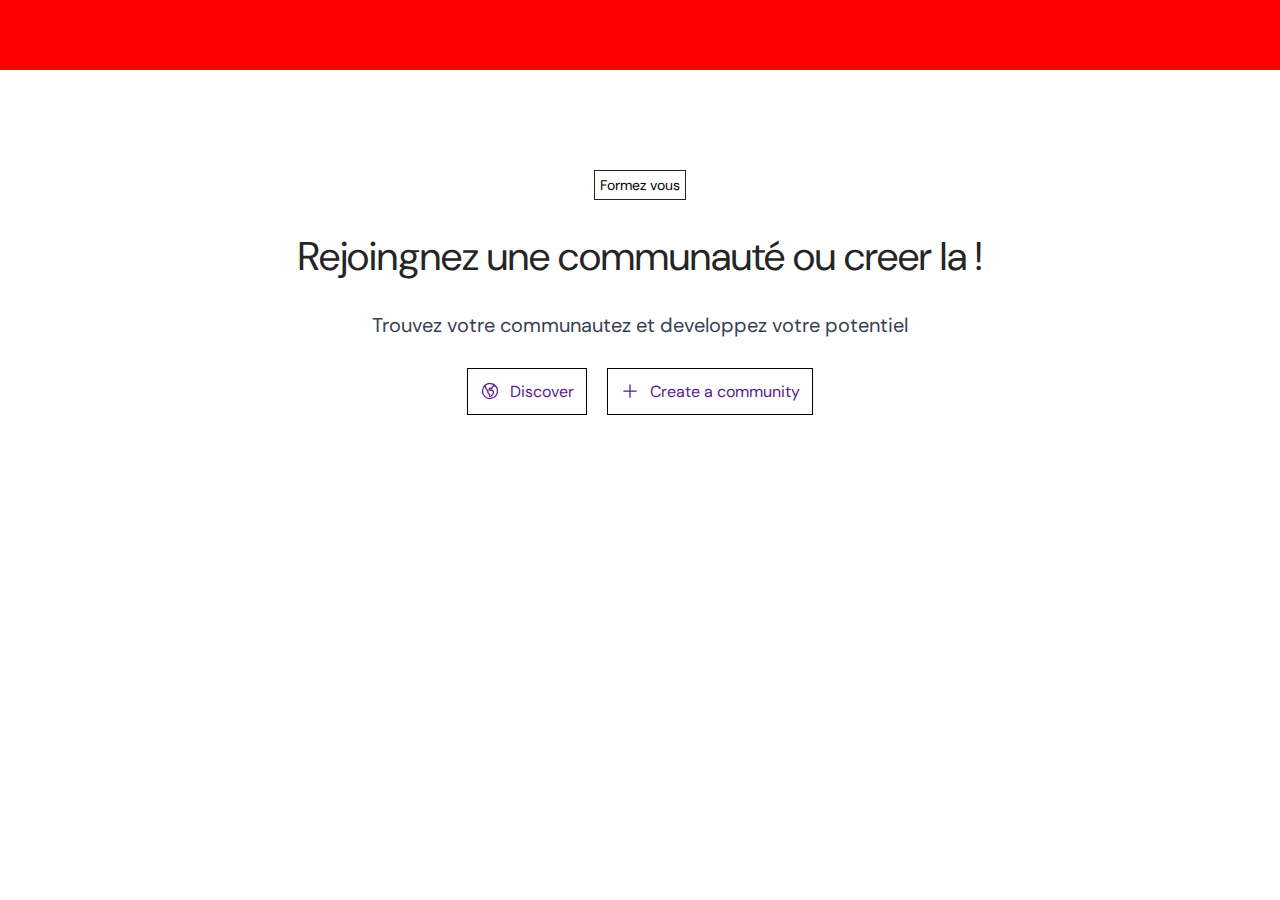
<file: main/index.html>
<!DOCTYPE html>
<html lang="en">
<head>
    <meta charset="UTF-8">
    <meta name="viewport" content="width=device-width, initial-scale=1.0">
    <link rel="stylesheet" href="index.css">
    <title>Document</title>
</head>
<body>
    <nav></nav>
    <main>
        <section class="container-first">
            <div class="container-cta">
                <span class="cta">Formez vous</span>
            </div>
            <div class="container-title">
                <span class="title">Rejoingnez une communauté ou creer la !</span>
            </div>
            <div class="container-subtitle">
                <span class="subtitle">Trouvez votre communautez et developpez votre potentiel</span>
            </div>
            <div class="container-btns">
                <a href="">
                    <svg height="20px" xmlns="http://www.w3.org/2000/svg" fill="none" viewBox="0 0 24 24" stroke-width="1.5" stroke="currentColor" class="size-6">
                        <path stroke-linecap="round" stroke-linejoin="round" d="m6.115 5.19.319 1.913A6 6 0 0 0 8.11 10.36L9.75 12l-.387.775c-.217.433-.132.956.21 1.298l1.348 1.348c.21.21.329.497.329.795v1.089c0 .426.24.815.622 1.006l.153.076c.433.217.956.132 1.298-.21l.723-.723a8.7 8.7 0 0 0 2.288-4.042 1.087 1.087 0 0 0-.358-1.099l-1.33-1.108c-.251-.21-.582-.299-.905-.245l-1.17.195a1.125 1.125 0 0 1-.98-.314l-.295-.295a1.125 1.125 0 0 1 0-1.591l.13-.132a1.125 1.125 0 0 1 1.3-.21l.603.302a.809.809 0 0 0 1.086-1.086L14.25 7.5l1.256-.837a4.5 4.5 0 0 0 1.528-1.732l.146-.292M6.115 5.19A9 9 0 1 0 17.18 4.64M6.115 5.19A8.965 8.965 0 0 1 12 3c1.929 0 3.716.607 5.18 1.64" />
                    </svg>
                    <span>Discover</span>
                </a>
                <a href="">
                    <svg height="20px" xmlns="http://www.w3.org/2000/svg" fill="none" viewBox="0 0 24 24" stroke-width="1.5" stroke="currentColor" class="size-6">
                        <path stroke-linecap="round" stroke-linejoin="round" d="M12 4.5v15m7.5-7.5h-15" />
                    </svg>
                    <span>Create a community</span>
                </a>
            </div>
        </section>
    </main>
    
</body>
</html>
</file>
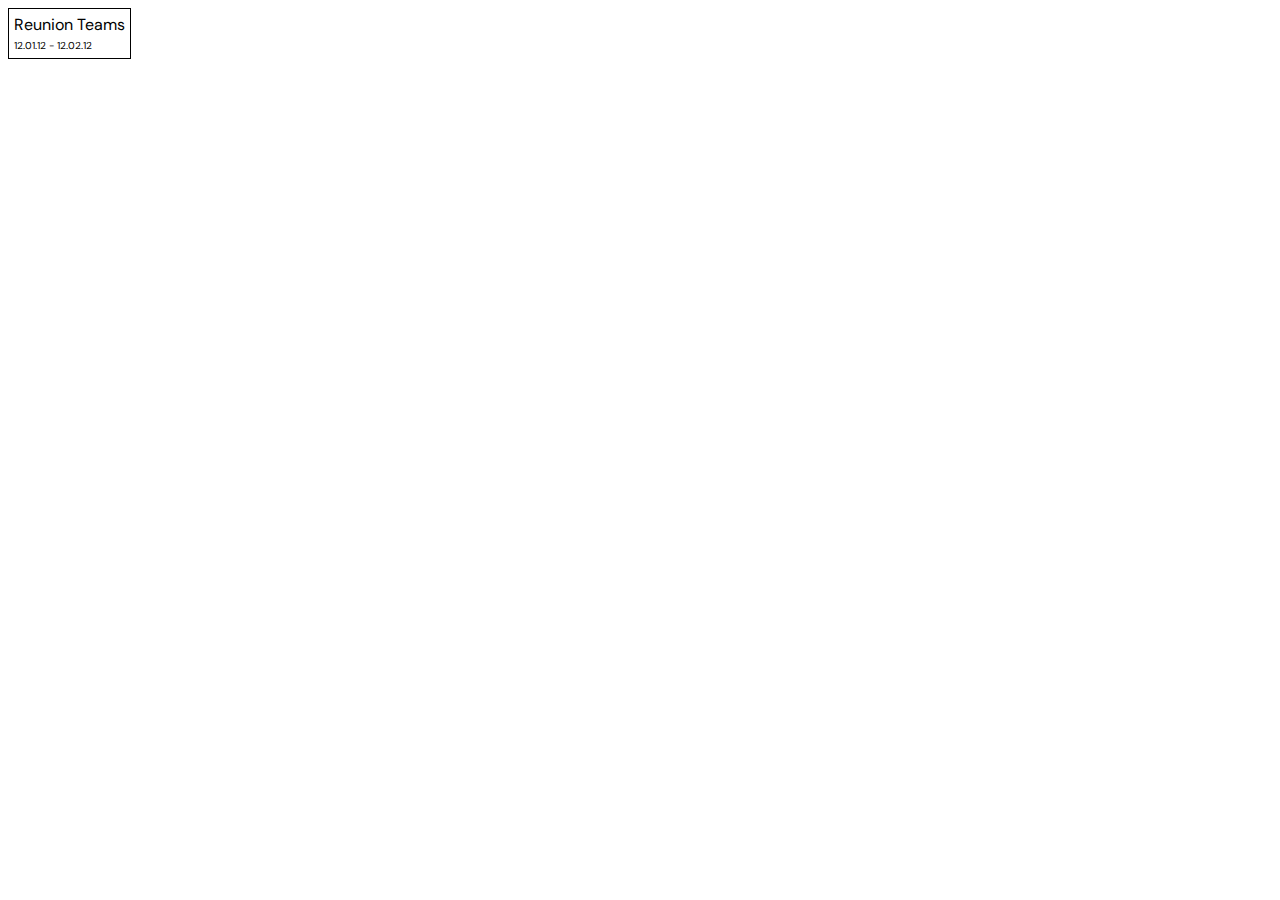
<file: components/event.html>
<!DOCTYPE html>
<html lang="en">
<head>
    <meta charset="UTF-8">
    <meta name="viewport" content="width=device-width, initial-scale=1.0">
    <link rel="stylesheet" href="event.css">
    <title>Document</title>
</head>
<body>
    <div class="event">
        <div class="container-event-title">
            <span>Reunion Teams</span>
        </div>
        <div class="container-date-event">
            <span>12.01.12 - 12.02.12</span>
        </div>
    </div>
    
</body>
</html>
</file>
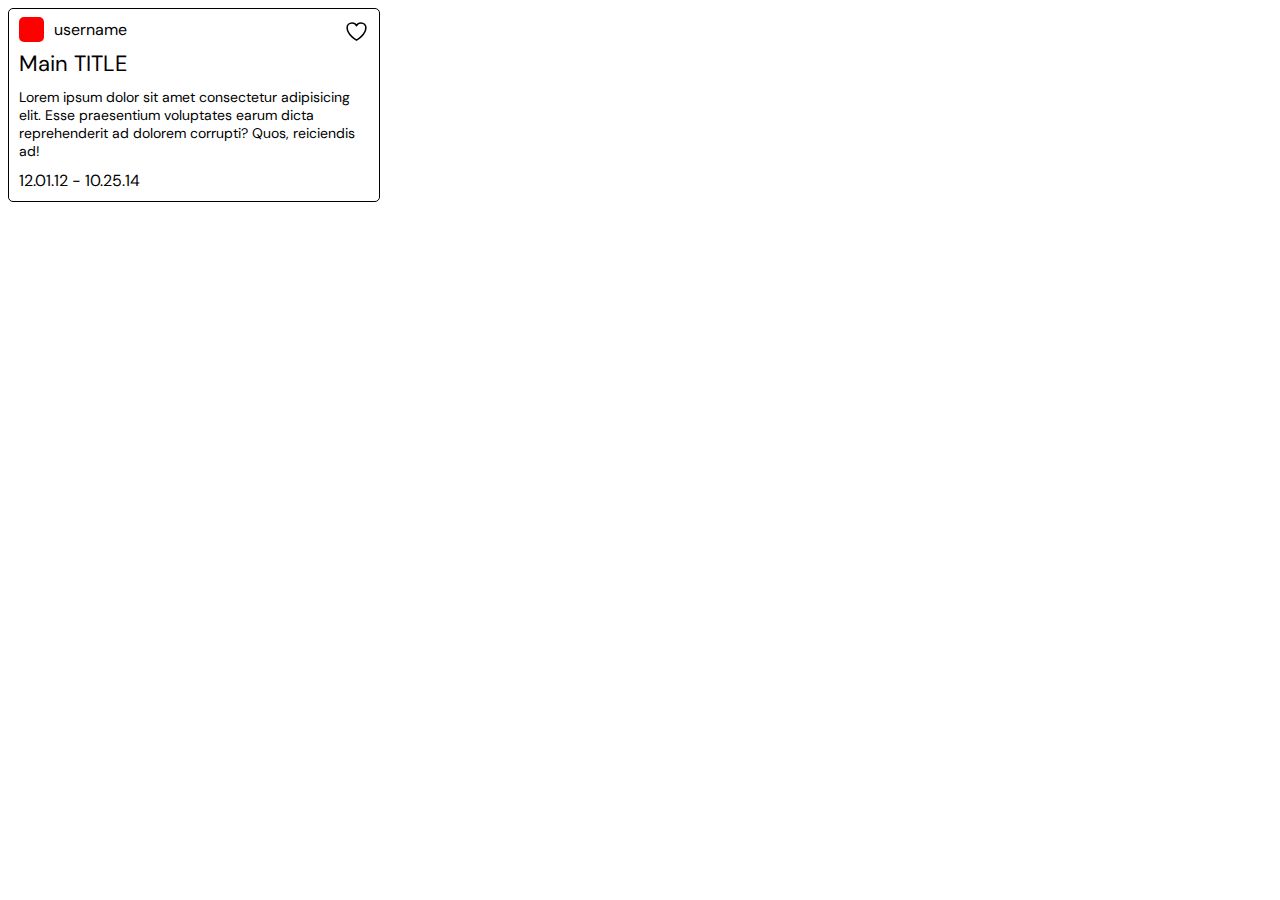
<file: components/posts.html>
<!DOCTYPE html>
<html lang="en">
<head>
    <meta charset="UTF-8">
    <meta name="viewport" content="width=device-width, initial-scale=1.0">
    <link rel="stylesheet" href="posts.css">
    <title>Document</title>
</head>
<body>
    <div class="post">
        <div class="header-post">
            <div class="user">
                <div class="pp"></div>
                <span>username</span>
            </div>
        </div>
        <div class="title-post">
            <span>Main TITLE</span>
        </div>
        <div class="content-post">
            <span>Lorem ipsum dolor sit amet consectetur adipisicing elit. Esse praesentium voluptates earum dicta reprehenderit ad dolorem corrupti? Quos, reiciendis ad!</span>
        </div>
        <div class="footer-post">
            <span>12.01.12 - 10.25.14</span>
        </div>
        <div class="btn">
            <svg height="25px" xmlns="http://www.w3.org/2000/svg" fill="none" viewBox="0 0 24 24" stroke-width="1.5" stroke="currentColor" class="size-6">
                <path stroke-linecap="round" stroke-linejoin="round" d="M21 8.25c0-2.485-2.099-4.5-4.688-4.5-1.935 0-3.597 1.126-4.312 2.733-.715-1.607-2.377-2.733-4.313-2.733C5.1 3.75 3 5.765 3 8.25c0 7.22 9 12 9 12s9-4.78 9-12Z" />
            </svg>
        </div>
    </div>
    
</body>
</html>
</file>
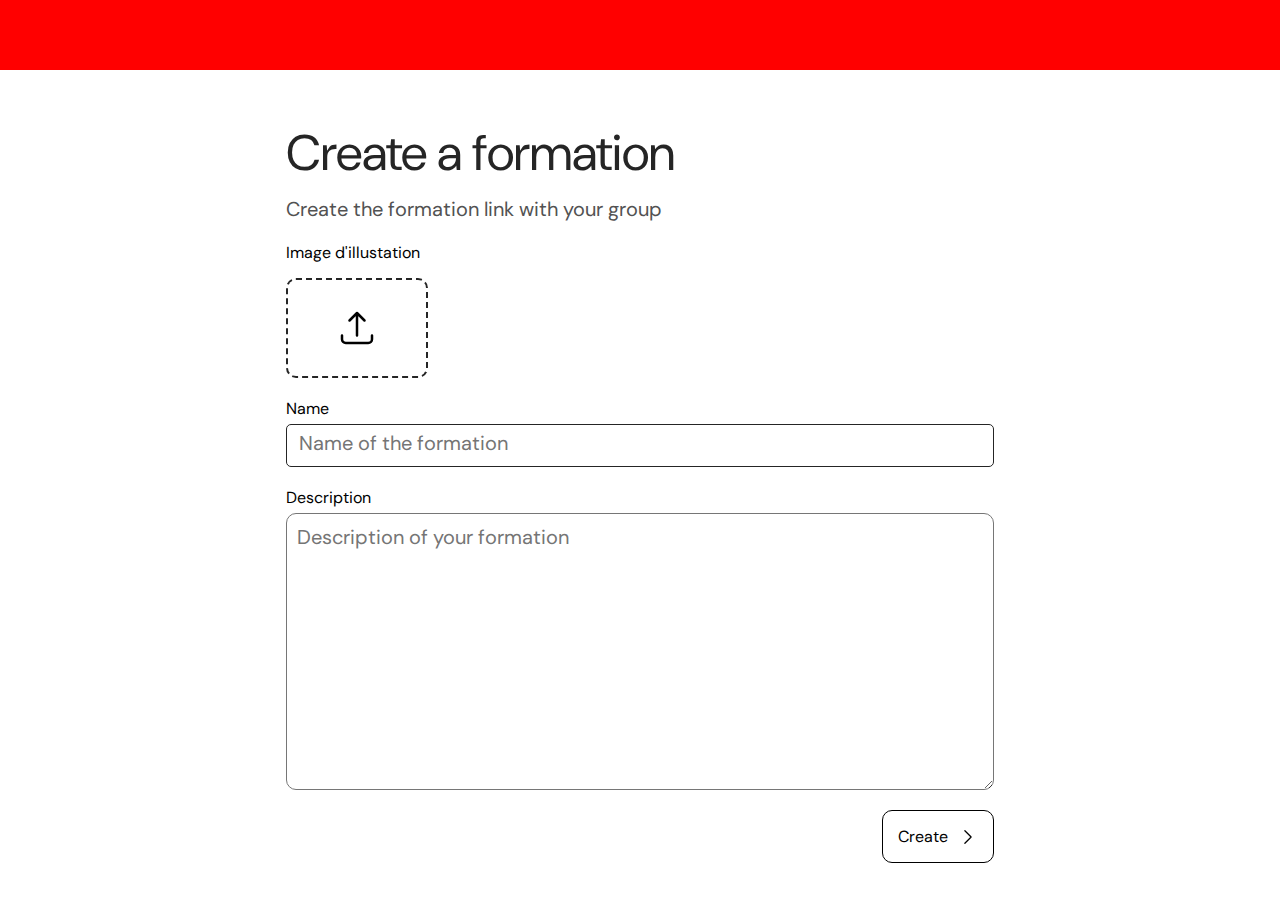
<file: formation/create-formation.html>
<!DOCTYPE html>
<html lang="en">
<head>
    <meta charset="UTF-8">
    <meta name="viewport" content="width=device-width, initial-scale=1.0">
    <link rel="stylesheet" href="create-formation.css">
    <title>Document</title>
</head>
<body>
    <header>
        <nav></nav>
    </header>
    <main>
        <section>
            <form action="" method="post">
                <div class="container-title">
                    <span class="title">Create a formation</span>
                    <span class="subtitle">Create the formation link with your group</span>
                </div>
                <div class="container-input">
                    <span class="label-file">Image d'illustation</span>
                    <label for="images">
                        <svg xmlns="http://www.w3.org/2000/svg" fill="none" viewBox="0 0 24 24" stroke-width="1.5" stroke="currentColor" class="size-6">
                            <path stroke-linecap="round" stroke-linejoin="round" d="M3 16.5v2.25A2.25 2.25 0 0 0 5.25 21h13.5A2.25 2.25 0 0 0 21 18.75V16.5m-13.5-9L12 3m0 0 4.5 4.5M12 3v13.5" />
                        </svg>
                        <input type="file" id="images" />
                    </label>
                </div>
                <div class="container-input">
                    <label for="name">Name</label>
                    <input placeholder="Name of the formation" type="text" name="name" id="">
                </div>
                <div class="container-input">
                    <label for="description">Description</label>
                    <textarea placeholder="Description of your formation" type="text" rows="15" name="description" id=""></textarea>
                </div>
                <div class="container-btn">
                    <a href="">
                        <span>Create</span>
                        <svg xmlns="http://www.w3.org/2000/svg" fill="none" viewBox="0 0 24 24" stroke-width="1.5" stroke="currentColor" class="size-6">
                            <path stroke-linecap="round" stroke-linejoin="round" d="m8.25 4.5 7.5 7.5-7.5 7.5" />
                        </svg>
                    </a>
                </div>
            </form>
        </section>
    </main>
    
</body>
</html>
</file>
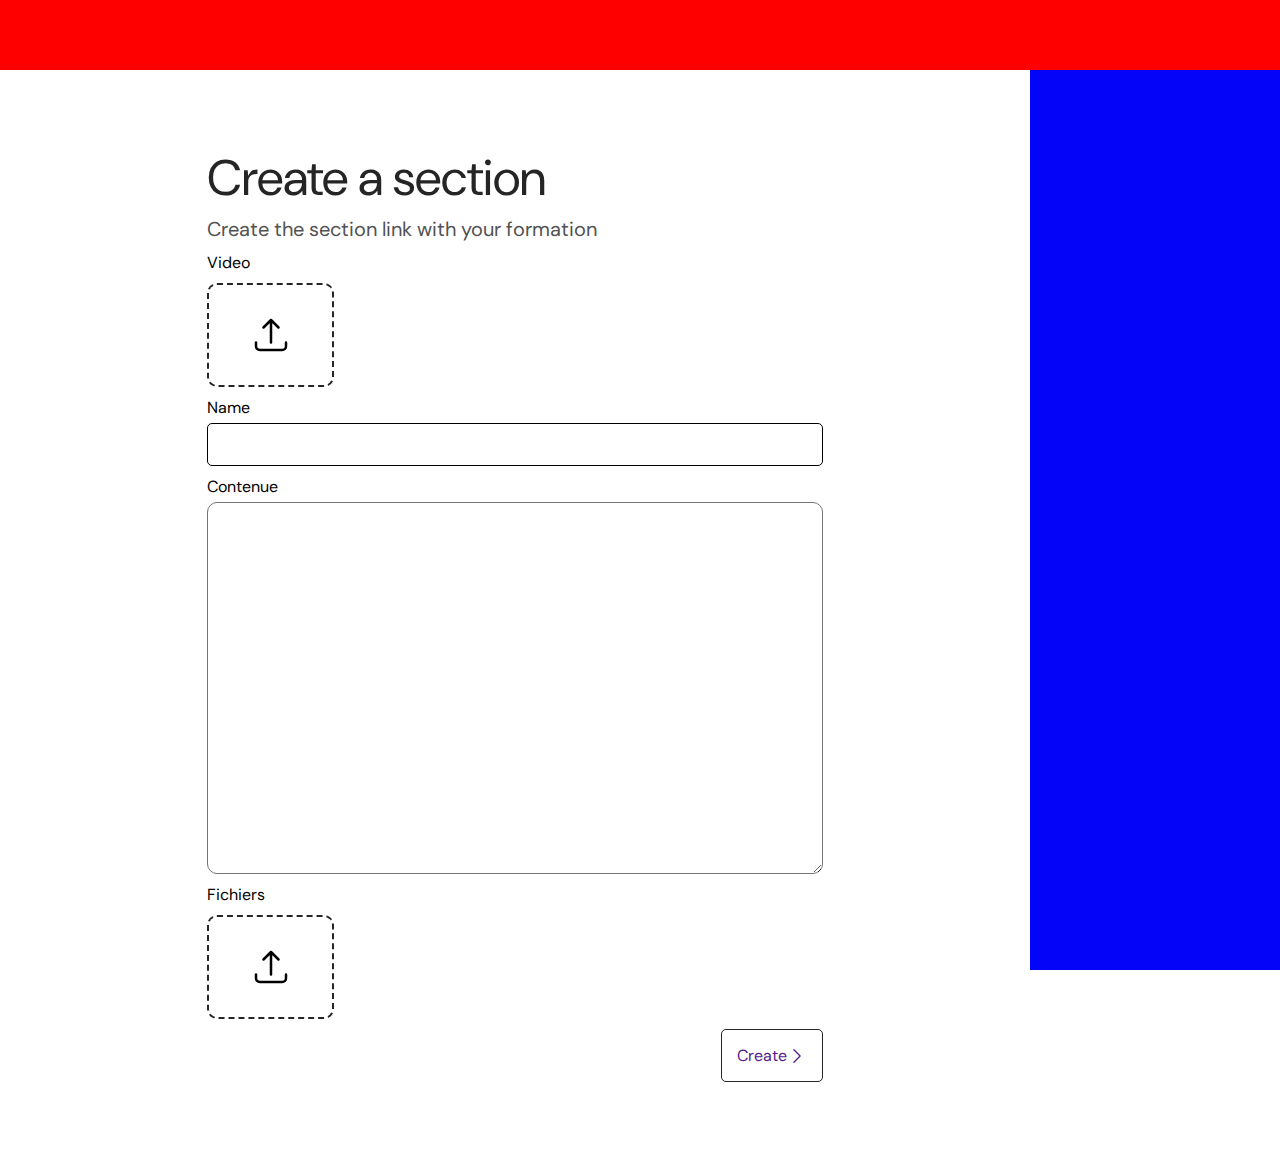
<file: formation/create-section.html>
<!DOCTYPE html>
<html lang="en">
<head>
    <meta charset="UTF-8">
    <meta name="viewport" content="width=device-width, initial-scale=1.0">
    <link rel="stylesheet" href="create-section.css">
    <title>Document</title>
</head>
<body>
    <header>
        <nav></nav>
    </header>
    <aside>

    </aside>
    <main>
        <section>
            <form action="" method="post">
                <div class="container-text">
                    <span class="title">Create a section</span>
                    <span class="subtitle">Create the section link with your formation</span>
                </div>
                <div class="container-video">
                    <span class="label-video">Video</span>
                    <label for="images">
                        <svg xmlns="http://www.w3.org/2000/svg" fill="none" viewBox="0 0 24 24" stroke-width="1.5" stroke="currentColor" class="size-6">
                            <path stroke-linecap="round" stroke-linejoin="round" d="M3 16.5v2.25A2.25 2.25 0 0 0 5.25 21h13.5A2.25 2.25 0 0 0 21 18.75V16.5m-13.5-9L12 3m0 0 4.5 4.5M12 3v13.5" />
                        </svg>
                        <input type="file" id="video" />
                    </label>
                </div>
                <div class="container-input">
                    <label for="name">Name</label>
                    <input type="text" name="name" id="name">
                </div>
                <div class="container-input">
                    <label for="content">Contenue</label>
                    <textarea type="text" rows="20" name="content" id="content"></textarea>
                </div>
                <div class="container-files">
                    <span>Fichiers</span>
                    <label for="images">
                        <svg xmlns="http://www.w3.org/2000/svg" fill="none" viewBox="0 0 24 24" stroke-width="1.5" stroke="currentColor" class="size-6">
                            <path stroke-linecap="round" stroke-linejoin="round" d="M3 16.5v2.25A2.25 2.25 0 0 0 5.25 21h13.5A2.25 2.25 0 0 0 21 18.75V16.5m-13.5-9L12 3m0 0 4.5 4.5M12 3v13.5" />
                        </svg>
                        <input type="file" id="video" />
                    </label>
                </div>
                <div class="container-btn">
                    <a href="">
                        <span>Create</span>
                        <svg height="20px" xmlns="http://www.w3.org/2000/svg" fill="none" viewBox="0 0 24 24" stroke-width="1.5" stroke="currentColor" class="size-6">
                            <path stroke-linecap="round" stroke-linejoin="round" d="m8.25 4.5 7.5 7.5-7.5 7.5" />
                        </svg>
                    </a>
                </div>
            </form>
        </section>
    </main>
    
</body>
</html>
</file>
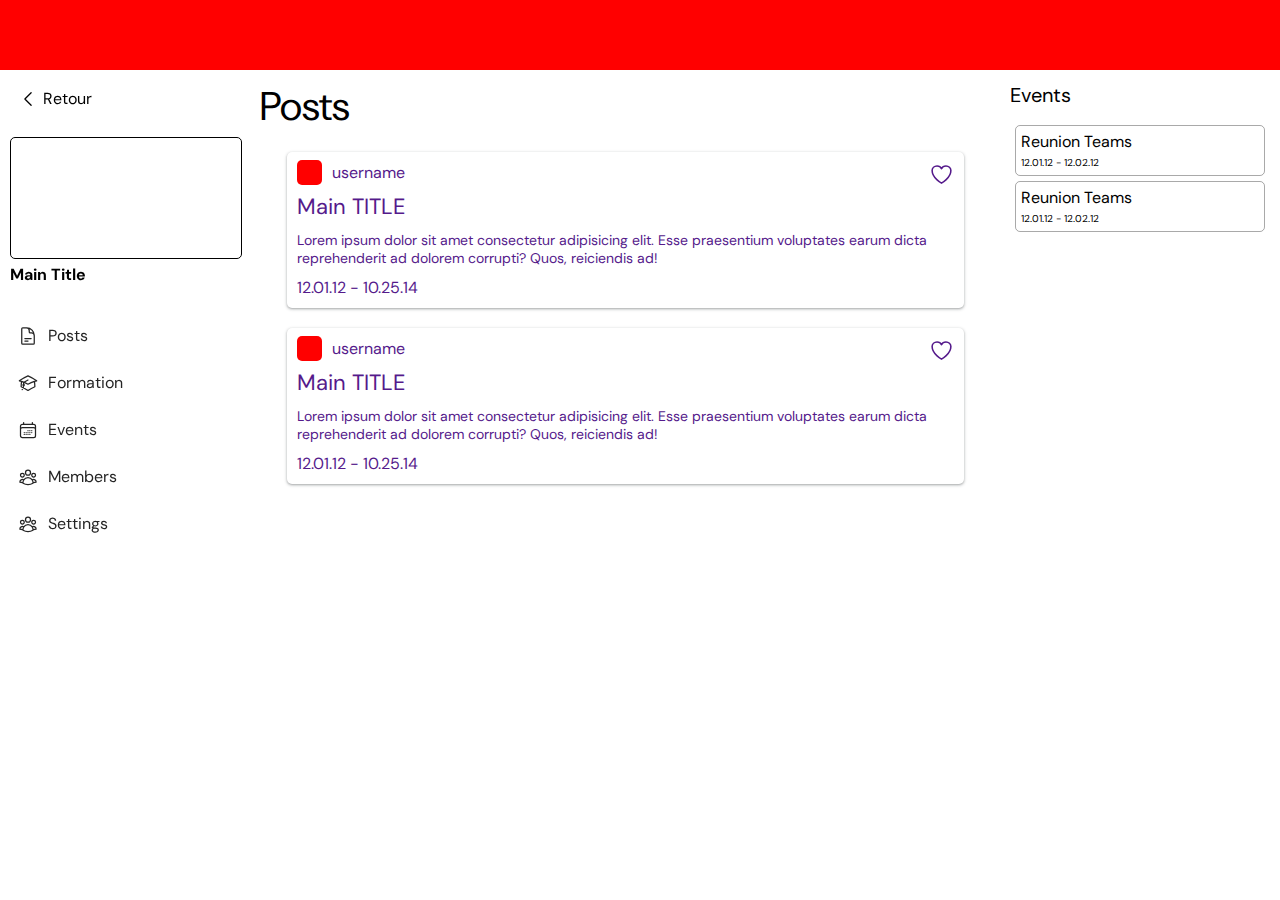
<file: group/group_acces.html>
<!DOCTYPE html>
<html lang="en">
<head>
    <meta charset="UTF-8">
    <meta name="viewport" content="width=device-width, initial-scale=1.0">
    <link rel="stylesheet" href="group_acces.css">
    <title>Document</title>
</head>
<body>
    <nav></nav>
    <aside class="aside-left">
        <a href="" class="btn-back">
            <svg height="20px" xmlns="http://www.w3.org/2000/svg" fill="none" viewBox="0 0 24 24" stroke-width="1.5" stroke="currentColor" class="size-6">
                <path stroke-linecap="round" stroke-linejoin="round" d="M15.75 19.5 8.25 12l7.5-7.5" />
            </svg>
            <span>Retour</span>
        </a>
        <div class="container-card">
            <div class="container-img"></div>
            <div class="container-card-title">
                <span>Main Title</span>
            </div>
        </div>
        <div class="container-links">
            <a href="" class="link">
                <svg xmlns="http://www.w3.org/2000/svg" fill="none" viewBox="0 0 24 24" stroke-width="1.5" stroke="currentColor" class="size-6">
                    <path stroke-linecap="round" stroke-linejoin="round" d="M19.5 14.25v-2.625a3.375 3.375 0 0 0-3.375-3.375h-1.5A1.125 1.125 0 0 1 13.5 7.125v-1.5a3.375 3.375 0 0 0-3.375-3.375H8.25m0 12.75h7.5m-7.5 3H12M10.5 2.25H5.625c-.621 0-1.125.504-1.125 1.125v17.25c0 .621.504 1.125 1.125 1.125h12.75c.621 0 1.125-.504 1.125-1.125V11.25a9 9 0 0 0-9-9Z" />
                </svg>
                <span>Posts</span>
            </a>
            <a href="" class="link">
                <svg xmlns="http://www.w3.org/2000/svg" fill="none" viewBox="0 0 24 24" stroke-width="1.5" stroke="currentColor" class="size-6">
                    <path stroke-linecap="round" stroke-linejoin="round" d="M4.26 10.147a60.438 60.438 0 0 0-.491 6.347A48.62 48.62 0 0 1 12 20.904a48.62 48.62 0 0 1 8.232-4.41 60.46 60.46 0 0 0-.491-6.347m-15.482 0a50.636 50.636 0 0 0-2.658-.813A59.906 59.906 0 0 1 12 3.493a59.903 59.903 0 0 1 10.399 5.84c-.896.248-1.783.52-2.658.814m-15.482 0A50.717 50.717 0 0 1 12 13.489a50.702 50.702 0 0 1 7.74-3.342M6.75 15a.75.75 0 1 0 0-1.5.75.75 0 0 0 0 1.5Zm0 0v-3.675A55.378 55.378 0 0 1 12 8.443m-7.007 11.55A5.981 5.981 0 0 0 6.75 15.75v-1.5" />
                </svg>
                <span>Formation</span>
            </a>
            <a href="" class="link">
                <svg xmlns="http://www.w3.org/2000/svg" fill="none" viewBox="0 0 24 24" stroke-width="1.5" stroke="currentColor" class="size-6">
                    <path stroke-linecap="round" stroke-linejoin="round" d="M6.75 3v2.25M17.25 3v2.25M3 18.75V7.5a2.25 2.25 0 0 1 2.25-2.25h13.5A2.25 2.25 0 0 1 21 7.5v11.25m-18 0A2.25 2.25 0 0 0 5.25 21h13.5A2.25 2.25 0 0 0 21 18.75m-18 0v-7.5A2.25 2.25 0 0 1 5.25 9h13.5A2.25 2.25 0 0 1 21 11.25v7.5m-9-6h.008v.008H12v-.008ZM12 15h.008v.008H12V15Zm0 2.25h.008v.008H12v-.008ZM9.75 15h.008v.008H9.75V15Zm0 2.25h.008v.008H9.75v-.008ZM7.5 15h.008v.008H7.5V15Zm0 2.25h.008v.008H7.5v-.008Zm6.75-4.5h.008v.008h-.008v-.008Zm0 2.25h.008v.008h-.008V15Zm0 2.25h.008v.008h-.008v-.008Zm2.25-4.5h.008v.008H16.5v-.008Zm0 2.25h.008v.008H16.5V15Z" />
                </svg>
                <span>Events</span>
            </a>
            <a href="" class="link">
                <svg xmlns="http://www.w3.org/2000/svg" fill="none" viewBox="0 0 24 24" stroke-width="1.5" stroke="currentColor" class="size-6">
                    <path stroke-linecap="round" stroke-linejoin="round" d="M18 18.72a9.094 9.094 0 0 0 3.741-.479 3 3 0 0 0-4.682-2.72m.94 3.198.001.031c0 .225-.012.447-.037.666A11.944 11.944 0 0 1 12 21c-2.17 0-4.207-.576-5.963-1.584A6.062 6.062 0 0 1 6 18.719m12 0a5.971 5.971 0 0 0-.941-3.197m0 0A5.995 5.995 0 0 0 12 12.75a5.995 5.995 0 0 0-5.058 2.772m0 0a3 3 0 0 0-4.681 2.72 8.986 8.986 0 0 0 3.74.477m.94-3.197a5.971 5.971 0 0 0-.94 3.197M15 6.75a3 3 0 1 1-6 0 3 3 0 0 1 6 0Zm6 3a2.25 2.25 0 1 1-4.5 0 2.25 2.25 0 0 1 4.5 0Zm-13.5 0a2.25 2.25 0 1 1-4.5 0 2.25 2.25 0 0 1 4.5 0Z" />
                </svg>
                <span>Members</span>
            </a>
            <a href="" class="link">
                <svg xmlns="http://www.w3.org/2000/svg" fill="none" viewBox="0 0 24 24" stroke-width="1.5" stroke="currentColor" class="size-6">
                    <path stroke-linecap="round" stroke-linejoin="round" d="M18 18.72a9.094 9.094 0 0 0 3.741-.479 3 3 0 0 0-4.682-2.72m.94 3.198.001.031c0 .225-.012.447-.037.666A11.944 11.944 0 0 1 12 21c-2.17 0-4.207-.576-5.963-1.584A6.062 6.062 0 0 1 6 18.719m12 0a5.971 5.971 0 0 0-.941-3.197m0 0A5.995 5.995 0 0 0 12 12.75a5.995 5.995 0 0 0-5.058 2.772m0 0a3 3 0 0 0-4.681 2.72 8.986 8.986 0 0 0 3.74.477m.94-3.197a5.971 5.971 0 0 0-.94 3.197M15 6.75a3 3 0 1 1-6 0 3 3 0 0 1 6 0Zm6 3a2.25 2.25 0 1 1-4.5 0 2.25 2.25 0 0 1 4.5 0Zm-13.5 0a2.25 2.25 0 1 1-4.5 0 2.25 2.25 0 0 1 4.5 0Z" />
                </svg>
                <span>Settings</span>
            </a>
        </div>
        </div>
    </aside>
    <aside class="aside-right">
        <section class="events">
            <div class="container-title-events">
                <span>Events</span>
            </div>
            <div class="container-events">
                <div class="event">
                    <div class="container-event-title">
                        <span>Reunion Teams</span>
                    </div>
                    <div class="container-date-event">
                        <span>12.01.12 - 12.02.12</span>
                    </div>
                </div>
                <div class="event">
                    <div class="container-event-title">
                        <span>Reunion Teams</span>
                    </div>
                    <div class="container-date-event">
                        <span>12.01.12 - 12.02.12</span>
                    </div>
                </div>
            </div>
        </section>
    </aside>
    <main class="main">
        <section class="section-posts">
            <div class="container-title-post">
                <span>Posts</span>
            </div>
            <a href="" class="post">
                <div class="header-post">
                    <div class="user">
                        <div class="pp"></div>
                        <span>username</span>
                    </div>
                </div>
                <div class="title-post">
                    <span>Main TITLE</span>
                </div>
                <div class="content-post">
                    <span>Lorem ipsum dolor sit amet consectetur adipisicing elit. Esse praesentium voluptates earum dicta reprehenderit ad dolorem corrupti? Quos, reiciendis ad!</span>
                </div>
                <div class="footer-post">
                    <span>12.01.12 - 10.25.14</span>
                </div>
                <div class="btn">
                    <svg height="25px" xmlns="http://www.w3.org/2000/svg" fill="none" viewBox="0 0 24 24" stroke-width="1.5" stroke="currentColor">
                        <path stroke-linecap="round" stroke-linejoin="round" d="M21 8.25c0-2.485-2.099-4.5-4.688-4.5-1.935 0-3.597 1.126-4.312 2.733-.715-1.607-2.377-2.733-4.313-2.733C5.1 3.75 3 5.765 3 8.25c0 7.22 9 12 9 12s9-4.78 9-12Z" />
                    </svg>
                </div>
            </a>

            <a href="" class="post">
                <div class="header-post">
                    <div class="user">
                        <div class="pp"></div>
                        <span>username</span>
                    </div>
                </div>
                <div class="title-post">
                    <span>Main TITLE</span>
                </div>
                <div class="content-post">
                    <span>Lorem ipsum dolor sit amet consectetur adipisicing elit. Esse praesentium voluptates earum dicta reprehenderit ad dolorem corrupti? Quos, reiciendis ad!</span>
                </div>
                <div class="footer-post">
                    <span>12.01.12 - 10.25.14</span>
                </div>
                <div class="btn">
                    <svg height="25px" xmlns="http://www.w3.org/2000/svg" fill="none" viewBox="0 0 24 24" stroke-width="1.5" stroke="currentColor">
                        <path stroke-linecap="round" stroke-linejoin="round" d="M21 8.25c0-2.485-2.099-4.5-4.688-4.5-1.935 0-3.597 1.126-4.312 2.733-.715-1.607-2.377-2.733-4.313-2.733C5.1 3.75 3 5.765 3 8.25c0 7.22 9 12 9 12s9-4.78 9-12Z" />
                    </svg>
                </div>
            </a>
        </section>
    </main>

</body>
</html>
</file>
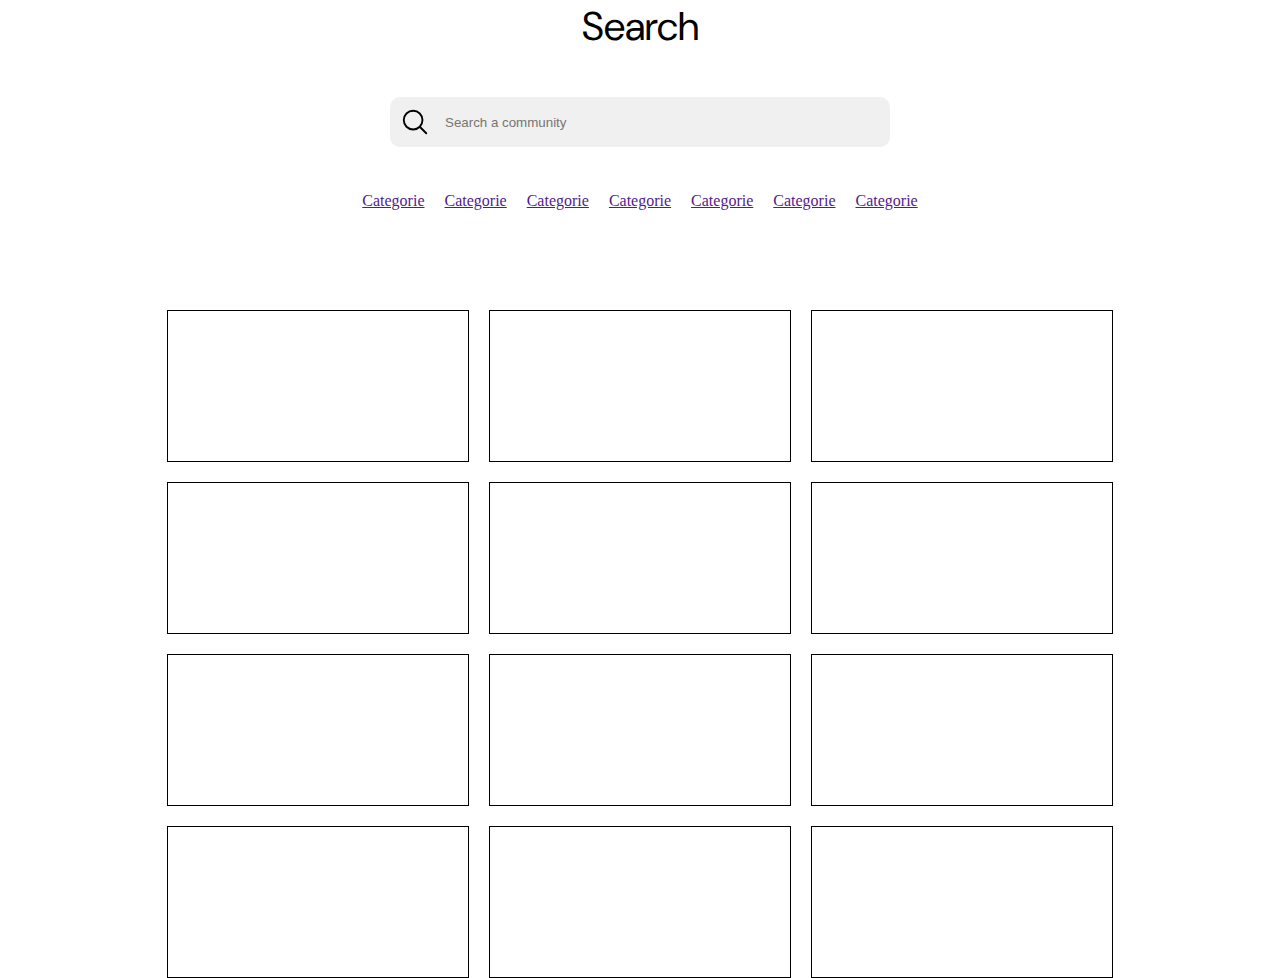
<file: main/search_page.html>
<!DOCTYPE html>
<html lang="en">
<head>
    <meta charset="UTF-8">
    <meta name="viewport" content="width=device-width, initial-scale=1.0">
    <link rel="stylesheet" href="search_page.css">
    <title>Document</title>
</head>
<body>
    <main>
        <section class="container-first">
            <div class="container-title">
                <div class="title">Search</div>
            </div>
            <div class="container-search-bar">
                <div class="search-bar">
                    <div class="container-svg-search">
                        <svg xmlns="http://www.w3.org/2000/svg" fill="none" viewBox="0 0 24 24" stroke-width="1.5" stroke="currentColor" class="size-6">
                            <path stroke-linecap="round" stroke-linejoin="round" d="m21 21-5.197-5.197m0 0A7.5 7.5 0 1 0 5.196 5.196a7.5 7.5 0 0 0 10.607 10.607Z" />
                        </svg>
                    </div>
                    <form action="">
                        <input type="text" name="" placeholder="Search a community" id="">
                    </form>
                </div>
            </div>
            <div class="container-categories">
                <a href="">Categorie</a>
                <a href="">Categorie</a>
                <a href="">Categorie</a>
                <a href="">Categorie</a>
                <a href="">Categorie</a>
                <a href="">Categorie</a>
                <a href="">Categorie</a>
            </div>
        </section>
        <section class="container-cards">
            <div class="card"></div>
            <div class="card"></div>
            <div class="card"></div>
            <div class="card"></div>
            <div class="card"></div>
            <div class="card"></div>
            <div class="card"></div>
            <div class="card"></div>
            <div class="card"></div>
            <div class="card"></div>
            <div class="card"></div>
            <div class="card"></div>
        </section>
    </main>
    
</body>
</html>
</file>
<file: main/index.css>
@import url('https://fonts.googleapis.com/css2?family=DM+Sans:ital,opsz,wght@0,9..40,100..1000;1,9..40,100..1000&display=swap');

*{
    padding: 0;
    margin: 0;
}

nav{
    height: 70px;
    background-color: red;
}

.container-first{
    width: 100%;
    display: flex;
    align-items: center;
    justify-content: center;
    flex-direction: column;
    gap: 30px;
    box-sizing: border-box;
    padding-top: 100px;
}

.container-cta{
    display: flex;
    align-items: center;
    justify-content: center;
    font-family: "DM Sans", sans-serif;
}

.container-cta span.cta{
    display: inline-flex;
    align-items: center;
    justify-content: center;
    font-family: "DM Sans", sans-serif;
    font-size: 14px;
    border: 1px solid #252525;
    padding: 5px;
}

.container-subtitle .subtitle{
    font-size: 20px;
    font-family: "DM Sans", sans-serif;
    color: #364153;
}

.container-title .title{
    font-size: 40px;
    font-family: "DM Sans", sans-serif;
    color: #252525;
}

.container-btns{
    display: flex;
    align-items: center;
    justify-content: center;
    gap: 20px;
}

.container-btns a{
    border: 1px solid black;
    padding: 12px;
    text-decoration: none;
    font-family: "DM Sans", sans-serif;
    display: inline-flex;
    gap: 10px;
}

@media screen and (min-width:375px) and (max-width:779px) {

    .container-first{
        gap: 10px;
        padding-top: 75px;
    }
    
    .container-cta span.cta{
        font-size: 10px;
    }


    .container-subtitle .subtitle{
        font-size: 20px;
        text-align: center;
    }

    .container-title .title{
        font-size: 35px;
        text-align: center;
    }

    .container-btns{
        margin-top: 20px;
    }

    .container-btns a{
        background-color: #252525;
        color: white;
        text-decoration: none;
        font-size: 14px;
        padding: 10px;
    }
}

@media screen and (max-width:375px) {
    .container-subtitle .subtitle{
        font-size: 16px;
    }

    .container-btns{
        padding: 0px 20px;
    }

    .container-btns a{
        font-size: 12px;
        padding: 4px;
        align-items: center;
        justify-content: center;
    }
}
</file>
<file: components/event.css>
@import url('https://fonts.googleapis.com/css2?family=DM+Sans:ital,opsz,wght@0,9..40,100..1000;1,9..40,100..1000&display=swap');

.event{
    display: inline-flex;
    flex-direction: column;
    border: 1px solid black;
    padding: 5px;
}

.container-event-title span{
    font-family: "DM Sans", sans-serif;
}



.container-date-event span{
    font-size: 10px;
    font-family: "DM Sans", sans-serif;
}
</file>
<file: components/posts.css>
@import url('https://fonts.googleapis.com/css2?family=DM+Sans:ital,opsz,wght@0,9..40,100..1000;1,9..40,100..1000&display=swap');

/* EVENT */

.post{
    width: 350px;
    padding: 10px;
    border: 1px solid black;
    display: flex;
    flex-direction: column;
    gap: 10px;
    position: relative;
    border-radius: 5px;
    
}

.header-post{
    height: 20px;
    display: flex;
    justify-content: start;
    align-items: center;
}

.user{
    display: flex;
    align-items: center;
    justify-content: center;
    gap: 10px;
    font-family: "DM Sans", sans-serif;
}

.pp{
    height: 25px;
    width: 25px;
    border-radius: 5px;
    background: red;
}

.title-post{
    font-family: "DM Sans", sans-serif;
    font-size: 22px;
}

.content-post{
    font-family: "DM Sans", sans-serif;
    font-size: 14px;
}

.footer-post{
    font-family: "DM Sans", sans-serif;
}

.btn{
    background-color: rgb(255, 255, 255);
    position: absolute;
    top: 5px;
    right: 5px;
    display: flex;
    align-items: center;
    justify-content: center;
    padding: 5px;
    border-radius: 5px;
}
</file>
<file: formation/create-formation.css>
@import url('https://fonts.googleapis.com/css2?family=DM+Sans:ital,opsz,wght@0,9..40,100..1000;1,9..40,100..1000&display=swap');

*{
    padding: 0;
    margin: 0;
    font-family: "DM Sans", sans-serif;
    box-sizing: border-box;
}

body{
    width: 100vw;
    box-sizing: border-box;
    overflow-x: hidden;
}

header{
    background-color: red;
    position: sticky;
    top: 0;
    left: 0;
}

nav{
    height: 70px;
    width: 100%;
}

main{
    width: 100%;
    display: flex;
    align-items: center;
    justify-content: center;
    box-sizing: border-box;

}

main section{
    width: 100%;
    display: flex;
    align-items: center;
    justify-content: center;
    box-sizing: border-box;
    padding: 50px;
}

main section form{
    display: flex;
    gap: 20px;
    flex-direction: column;
    width: 60%;
    box-sizing: border-box;
}

.container-title{
    display: flex;
    flex-direction: column;
    gap: 10px;
}

.title{
    font-size: 50px;
    color: #252525;
}

.subtitle{
    font-size: 20px;
    color: #525252;
}

.container-input{
    display: flex;
    flex-direction: column;
    gap: 5px;
}

.container-input input{
    padding: 12px;
    border-radius: 5px;
    border: 1px solid #252525;
}

.container-input input::placeholder{
    font-size: 20px;
}

textarea{
    color: black;
    padding: 10px;
    border-radius: 10px;
}

textarea::placeholder{
    font-size: 20px;
}

.container-btn{
    width: 100%;
    display: flex;
    align-items: center;
    justify-content: end;
    box-sizing: border-box;
}

.container-btn a{
    border: 1px solid black;
    padding: 15px;
    box-sizing: border-box;
    display: inline-flex;
    align-items: center;
    justify-content: center;
    gap: 10px;
    text-decoration: none;
    color: black;
    border-radius: 10px;
}

.container-btn svg{
    height: 20px;
}

#images{
    display: none;
}

.label-file{
    margin-bottom: 10px;
}

label[for='images']{
    display: flex;
    height: 100px;
    border: 2px dashed #252525;
    width: 20%;
    align-items: center;
    justify-content: center;
    border-radius: 10px;
    cursor: pointer;
    transition: .5s;
}

label[for='images']:hover{
    background-color: #252525;
    color: white;
}

label svg{
    height: 40px;
}


@media screen and (max-width:779px) {

    body{
        overflow-x: hidden;
    }

    main section{
        padding: 15px;
    }


    main section form{
        width: 100%;
        
    }

    .title{
        font-size: 30px;
    }

    label[for='images']{
        width: 80px;
        height: 80px;
    }
}
</file>
<file: formation/create-section.css>
@import url('https://fonts.googleapis.com/css2?family=DM+Sans:ital,opsz,wght@0,9..40,100..1000;1,9..40,100..1000&display=swap');

*{
    padding: 0;
    margin: 0;
    font-family: "DM Sans", sans-serif;
}

header{
    position: sticky;
    z-index: 200;
    top: 0;
    left: 0;
}

nav{
    height: 70px;
    width: 100%;
    background-color: rgb(255, 0, 0);
}

aside{
    height: 100vh;
    width: 250px;
    background-color: rgba(0, 0, 248, 0.986);
    position: fixed;
    top: 70px;
    right: 0px;
}

.title{
    font-size: 50px;
    color: #252525;
}

.subtitle{
    font-size: 20px;
    color: #525252;
}

main{
    width: calc(100% - 250px);
    display:flex ;
    align-items: center;
    justify-content: center;
    box-sizing: border-box;
    padding: 75px;
}

section{
    width: 70%;
    box-sizing: border-box;
}

form{
    display: flex;
    flex-direction: column;
    gap: 10px;
    width: 100%;
}

.container-text{
    display: flex;
    flex-direction: column;
    gap: 5px;
}

.container-input{
    display: flex;
    flex-direction: column;
    gap: 5px;
}

.container-input input{
    padding: 12px;
    border-radius: 5px;
    border: 1px solid black;
}

textarea{
    padding: 15px;
    border-radius: 10px;

}


#video{
    display: none;
}

.label-file{
    margin-bottom: 10px;
}

label[for='images']{
    display: flex;
    height: 100px;
    border: 2px dashed #252525;
    width: 20%;
    align-items: center;
    justify-content: center;
    border-radius: 10px;
    cursor: pointer;
    transition: .5s;
}

label[for='images']:hover{
    background-color: #252525;
    color: white;
}

label svg{
    height: 40px;
}

.container-btn{
    display: flex;
    align-items: center;
    justify-content: end;
}

.container-btn a{
    display: inline-flex;
    align-items: center;
    justify-content: center;
    border: 1px solid #252525;
    padding: 15px;
    border-radius: 5px;
    text-decoration: none;
    
}

.container-files{
    display: flex;
    flex-direction: column;
    gap: 10px;
}

.container-video{
    display: flex;
    flex-direction: column;
    gap: 10px;

}


@media screen and (max-width:779px) {

    aside{
        display: none;
    }

    body{
        overflow-x: hidden;
    }

    main{
        padding: 0px;
        width: 100%;
    }

    main section{
        padding: 15px;
        width: 100%;
    }


    main section form{
        width: 100%;
    }

    .title{
        font-size: 30px;
    }

    label[for='images']{
        width: 80px;
        height: 80px;
    }
}
</file>
<file: group/group_acces.css>
@import url('https://fonts.googleapis.com/css2?family=DM+Sans:ital,opsz,wght@0,9..40,100..1000;1,9..40,100..1000&display=swap');

*{
    padding: 0;
    margin: 0;
}

body{
    width: 100%;
    box-sizing: border-box;
}

nav{
    height: 70px;
    width: 100vw;
    position: sticky;
    top: 0;
    left: 0;
    background: red;
}




aside.aside-left{
    height: 100vh;
    width: 250px;
    position: fixed;
    top: 70px;
    left: 0;
    box-sizing: border-box;
    padding: 10px;
    display: flex;
    flex-direction: column;
    gap: 20px;
}

.btn-back{
    padding: 8px;
    display: inline-flex;
    align-items: center;
    justify-content: start;
    width: 100%;
    box-sizing: border-box;
    gap: 5px;
    font-family: "DM Sans", sans-serif;
    color: black;
    text-decoration: none;

}

.container-card{
    height: 150px;
    width: 100%;
    margin-bottom: 10px;
    display: flex;
    flex-direction: column;
    gap: 5px;
}

.container-img{
    width: 100%;
    height: 80%;
    border: 1px solid black;
    border-radius: 5px;
}

.container-card-title{
    font-family: "DM Sans", sans-serif;
    font-weight: bold;
    width: 100%;
}

.container-links{
    width: 100%;
    display: flex;
    flex-direction: column;
    gap: 10px;
}

.link{
    width: 100%;
    display: inline-flex;
    align-items: center;
    justify-content: start;
    border: 1px solid black;
    box-sizing: border-box;
    width: 100%;
    padding: 8px;
    font-family: "DM Sans", sans-serif;
    gap: 10px;
    border-radius: 5px;
    text-decoration: none;
    transition: .3s;
    border: none;
    color: #252525;
}

.link svg{
    height: 20px;
}

.link:hover{
    background: #252525;
    color: whitesmoke;
}

aside.aside-right{
    height: 100vh;
    width: 280px;
    position: fixed;
    top: 70px;
    right: 0;
    box-sizing: border-box;
    padding: 10px;
    background: white;

}

section.events{
    width: 100%;
    box-sizing: border-box;
    display: flex;
    flex-direction: column;
    gap: 10px;
}

.container-title-events{
    height: 30px;
    display: flex;
    align-items: center;
    justify-content: start;
}

.container-title-events span{
    font-size: 20px;
    font-family: "DM Sans", sans-serif;
}

.container-events{
    height: 150px;
    width: 100%;
    box-sizing: border-box;
    display: flex;
    flex-direction: column;
    padding: 5px;
    gap: 5px;
}

main{
    width: calc(100% - (280px + 250px));
    margin-left: 250px;
    background-color: white;
    display: flex;
    align-items: center;
    justify-content: center;
    flex-direction: column;
    gap: 10px;
    padding: 10px;
    box-sizing: border-box;
}

.section-posts{
    display: flex;
    align-items: center;
    justify-content: center;
    flex-direction: column;
    gap: 20px;
}

.container-title-post{
    display: flex;
    align-items: center;
    justify-content: start;
    width: 100%;
}

.container-title-post span{
    font-size: 40px;
    font-family: "DM Sans", sans-serif;
}

.post{
    padding: 10px;
    box-shadow: rgba(60, 64, 67, 0.3) 0px 1px 2px 0px, rgba(60, 64, 67, 0.15) 0px 1px 3px 1px;
    display: flex;
    flex-direction: column;
    gap: 10px;
    position: relative;
    border-radius: 5px;
    text-decoration: none;
    background: white;
    width: 90%;
    
}

.header-post{
    height: 20px;
    display: flex;
    justify-content: start;
    align-items: center;
}

.user{
    display: flex;
    align-items: center;
    justify-content: center;
    gap: 10px;
    font-family: "DM Sans", sans-serif;
}

.pp{
    height: 25px;
    width: 25px;
    border-radius: 5px;
    background: red;
}

.title-post{
    font-family: "DM Sans", sans-serif;
    font-size: 22px;
}

.content-post{
    font-family: "DM Sans", sans-serif;
    font-size: 14px;
}

.footer-post{
    font-family: "DM Sans", sans-serif;
}

.btn{
    background-color: rgb(255, 255, 255);
    position: absolute;
    top: 5px;
    right: 5px;
    display: flex;
    align-items: center;
    justify-content: center;
    padding: 5px;
    border-radius: 5px;
}

@media screen and (max-width:779px) {
    aside.aside-right, aside.aside-left{
        display: none;
    }

    main{
        width: 100%;
        margin-left: 0px;
        display: flex;
        align-items: center;
        justify-content: center;
    }

    .post{
        width: 90%;
    }


}

.event{
    display: inline-flex;
    flex-direction: column;
    border: 1px solid rgba(0, 0, 0, 0.338);
    padding: 5px;
    width: 100%;
    box-sizing: border-box;
    border-radius: 5px;
}

.container-event-title span{
    font-family: "DM Sans", sans-serif;
}



.container-date-event span{
    font-size: 10px;
    font-family: "DM Sans", sans-serif;
}
</file>
<file: main/search_page.css>
@import url('https://fonts.googleapis.com/css2?family=DM+Sans:ital,opsz,wght@0,9..40,100..1000;1,9..40,100..1000&display=swap');

*{
    padding: 0;
    margin: 0;
}

main{
    width: 100%;
}

.container-first{
    display: flex;
    align-items: center;
    justify-content: center;
    flex-direction: column;
    gap: 20px;
}


.container-title{
    width: 100%;
    display: flex;
    align-items: center;
    justify-content: center;
    
}

.title{
    font-size: 40px;
    font-family: "DM Sans", sans-serif;
    color: rgb(0, 0, 0);
}

.container-search-bar{
    height: 100px;
    width: 100%;
    display: flex;
    align-items: center;
    justify-content: center;
}

.search-bar{
    height: 50px;
    width: 500px;
    display: flex;
    background: #F0F0F0;
    border-radius: 10PX;
}

.container-svg-search{
    height: 100%;
    width: 10%;
    display: flex;
    align-items: center;
    justify-content: center;
}

.container-svg-search svg{
    height: 30px;
}

form{
    width: 90%;
    height: 100%;
    box-sizing: border-box;
    display: flex;
    align-items: center;
    justify-content: start;
    padding: 5px;
}

form input{
    height: 100%;
    width: 100%;
    box-sizing: border-box;
    background: #F0F0F0;
    border: none;
    outline: none;
}

.container-categories{
    display: flex;
    align-items: center;
    justify-content: center;
    flex-wrap: wrap;
    width: 100%;
    box-sizing: border-box;
    gap: 20px;

}

.container-cards{
    width: 100%;
    display: flex;
    align-items: center;
    justify-content: center;
    padding-top: 100px;
    gap: 20px;
    flex-wrap: wrap;
    box-sizing: border-box;
    padding-left: 75px;
    padding-right: 75px;
}

.card{
    width: 300px;
    border: 1px solid black;
    height: 150px;
}

@media screen and (max-width:779px) {

    .container-search-bar .search-bar{
        width: 80%;
    }
    .card{
        width: 90%;
    }

    
}
</file>
